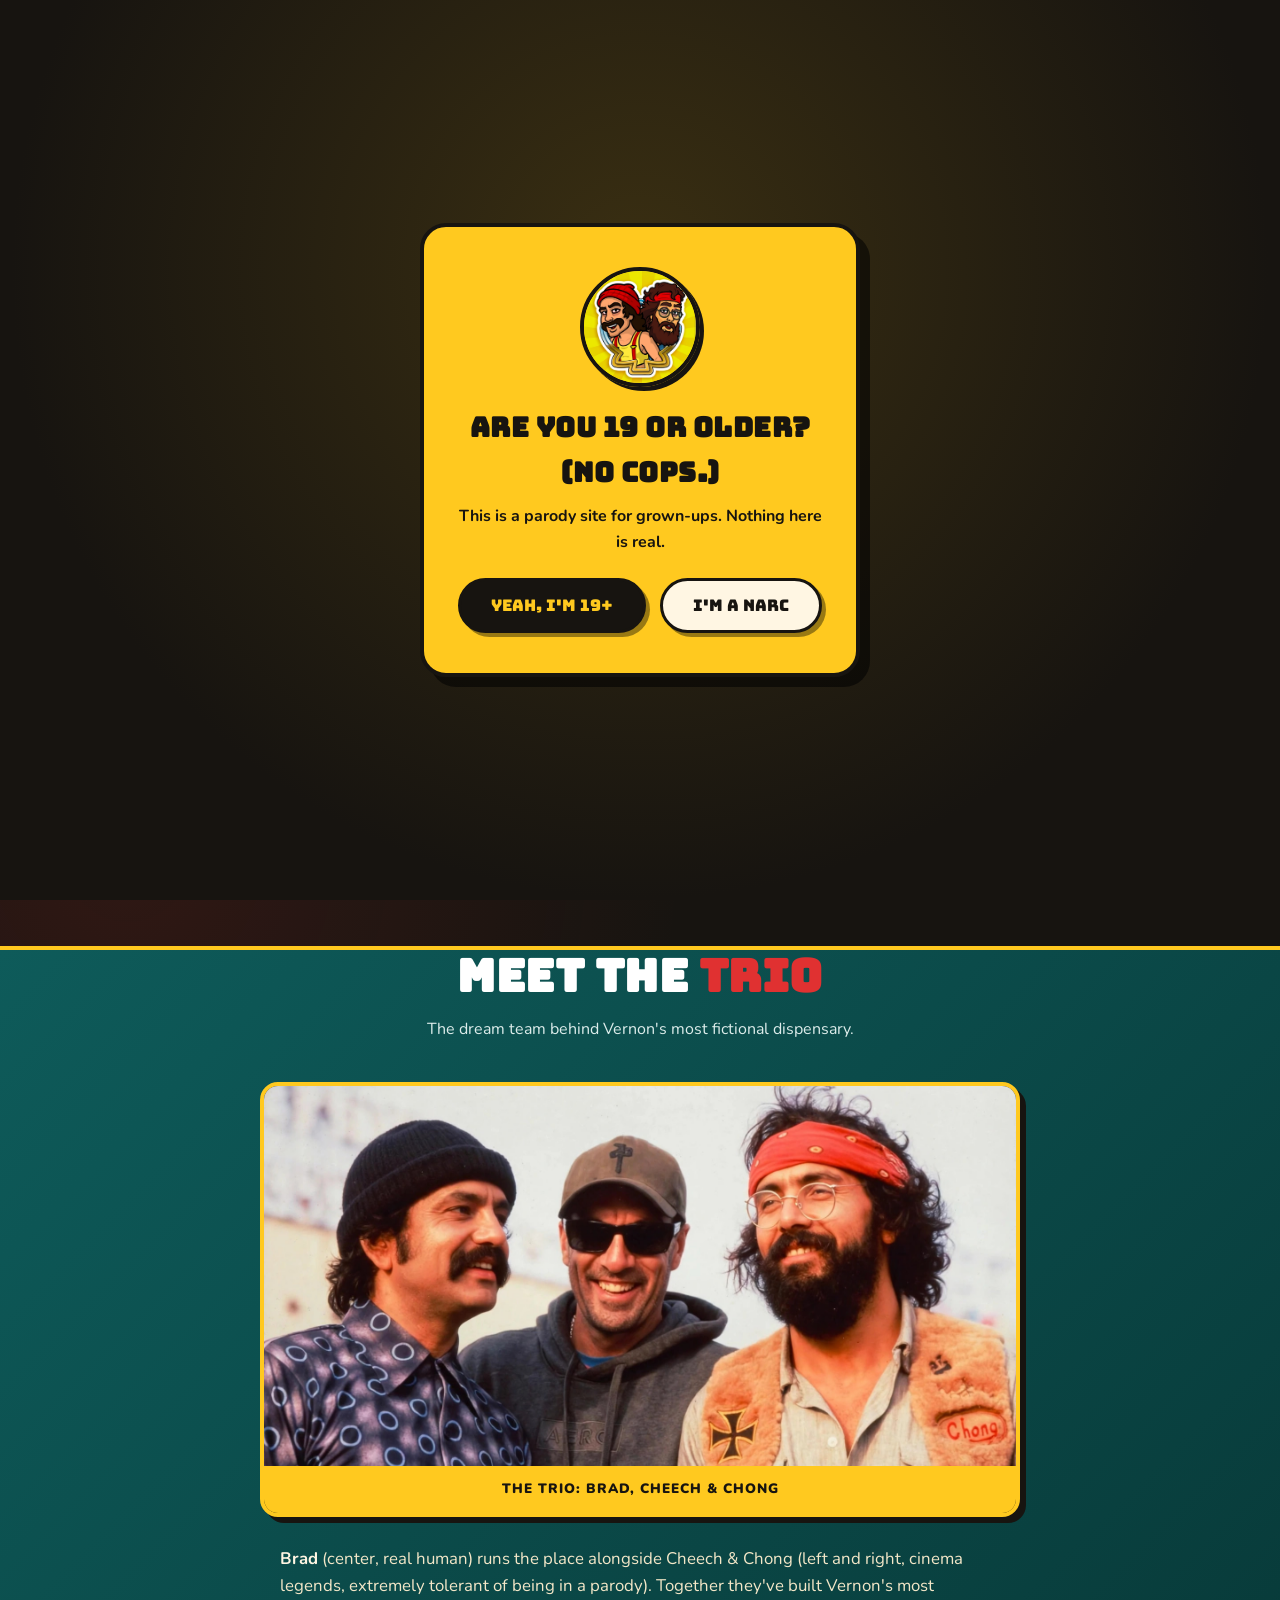
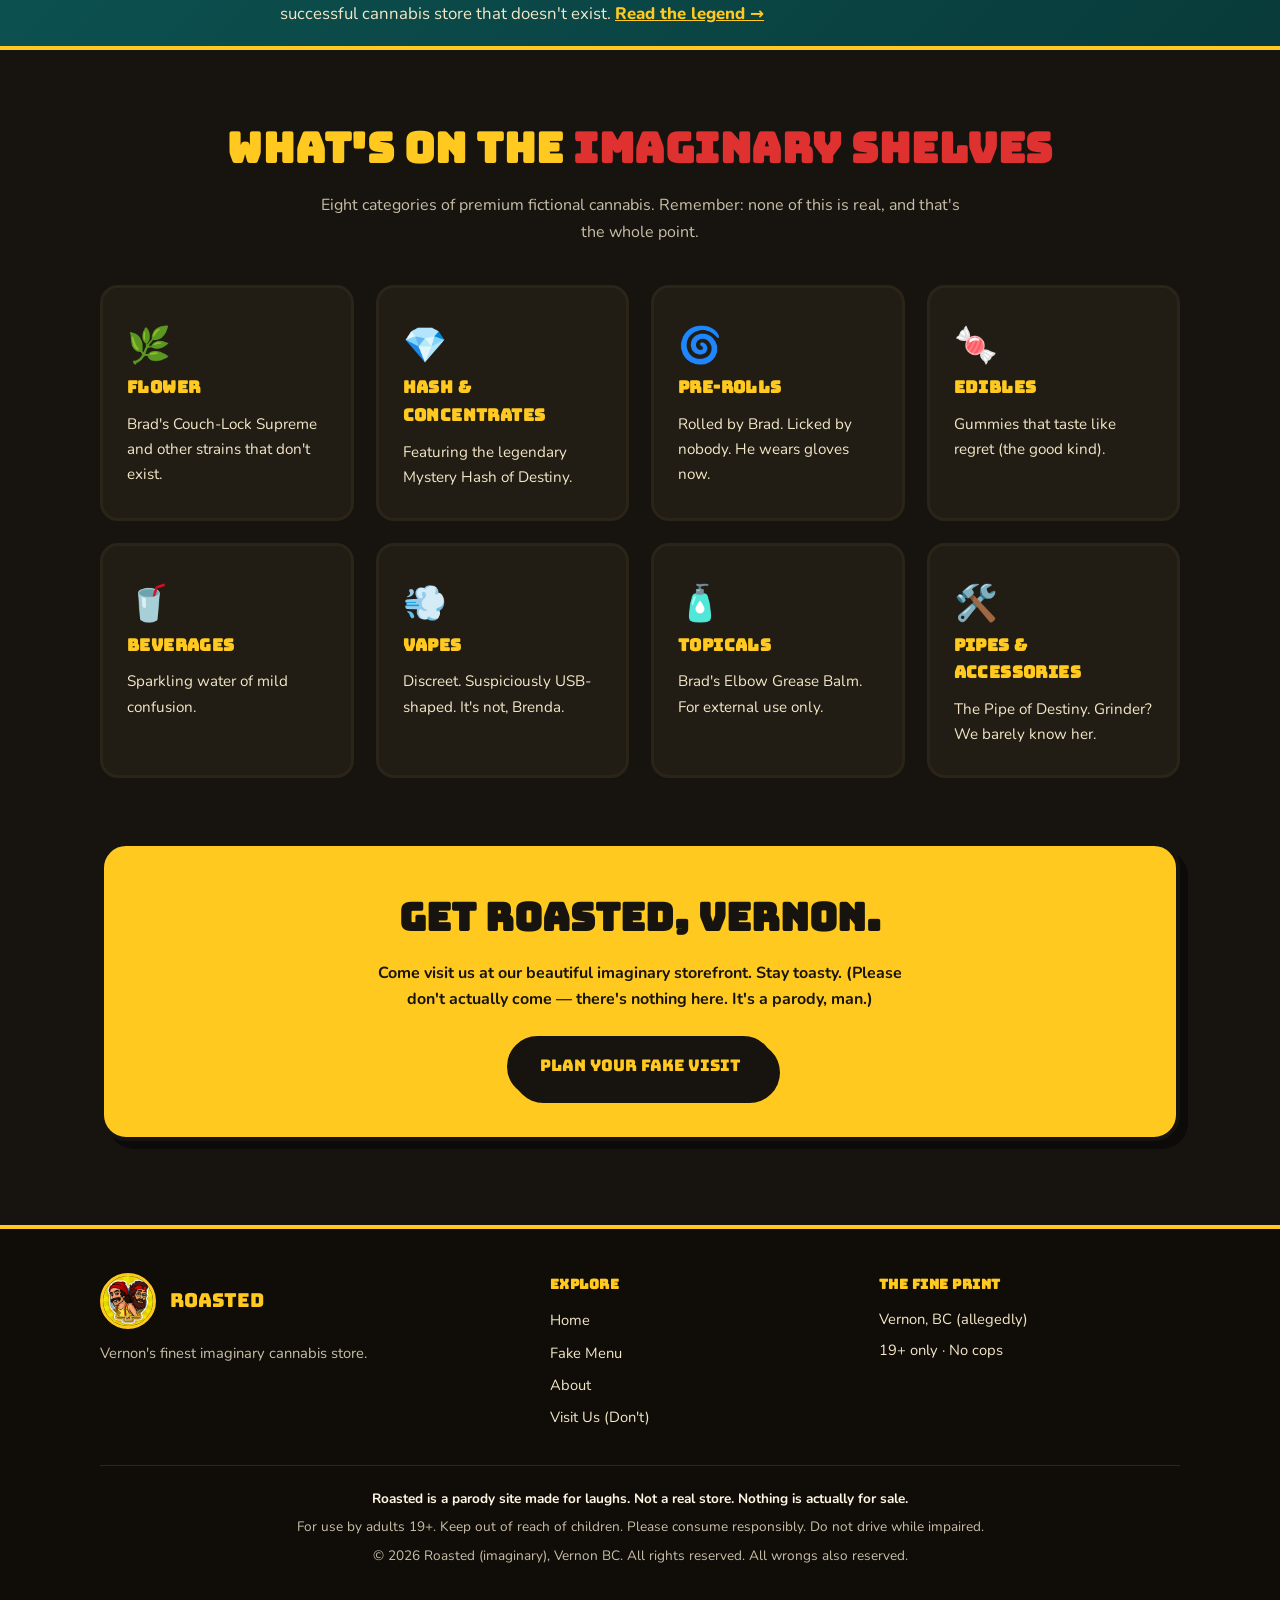
<file: index.html>
<!DOCTYPE html>
<html lang="en">
<head>
<meta charset="UTF-8">
<meta name="viewport" content="width=device-width, initial-scale=1.0">
<title>Roasted — Vernon's Finest Imaginary Cannabis Store</title>
<meta name="description" content="Roasted is a parody site made for laughs. Not a real store. Nothing is actually for sale. 19+.">
<link rel="preconnect" href="https://fonts.googleapis.com">
<link rel="preconnect" href="https://fonts.gstatic.com" crossorigin>
<link href="https://fonts.googleapis.com/css2?family=Bungee&family=Nunito:wght@400;700;800;900&display=swap" rel="stylesheet">
<link rel="stylesheet" href="styles.css">
</head>
<body>

<!-- 19+ age gate (funny edition) -->
<div id="age-gate" role="dialog" aria-modal="true" aria-labelledby="age-title">
  <div class="age-card">
    <div id="age-question">
      <img src="logo.jpg" alt="Roasted logo">
      <h1 id="age-title">Are you 19 or older? (No cops.)</h1>
      <p>This is a parody site for grown-ups. Nothing here is real.</p>
      <div class="age-btns">
        <button class="btn btn-yes" id="age-yes" type="button">Yeah, I'm 19+</button>
        <button class="btn btn-no" id="age-no" type="button">I'm a narc</button>
      </div>
    </div>
    <div id="age-denied" hidden>
      <img src="logo.jpg" alt="Roasted logo">
      <h1>Busted!</h1>
      <p>Come back when you're 19, man.</p>
    </div>
  </div>
</div>

<header class="site">
  <nav class="nav">
    <a class="brand" href="index.html">
      <img src="logo.jpg" alt="Roasted logo">
      <span>ROASTED</span>
    </a>
    <button class="burger" id="burger" aria-label="Menu" aria-expanded="false">
      <span></span><span></span><span></span>
    </button>
    <ul class="nav-links" id="nav-links">
      <li><a href="index.html" class="active">Home</a></li>
      <li><a href="menu.html">Fake Menu</a></li>
      <li><a href="about.html">About</a></li>
      <li><a href="visit.html" class="nav-cta">Visit Us (Don't)</a></li>
    </ul>
  </nav>
</header>

<main>
  <section class="hero">
    <div class="wrap">
      <img class="hero-logo" src="logo.jpg" alt="Roasted — cartoon duo logo">
      <span class="kicker">Vernon, BC &middot; 100% Parody &middot; 0% Real</span>
      <h1>ROASTED</h1>
      <p class="lede">Vernon's finest imaginary cannabis store. Totally real* and absolutely legitimate.* <em>(*Not real. Not legitimate. It's a joke, man.)</em></p>
      <div class="hero-btns">
        <a class="btn btn-primary" href="menu.html">Browse the Fake Menu</a>
        <a class="btn btn-ghost" href="about.html">Meet Brad</a>
      </div>
      <div class="dave-box">
        <button class="btn btn-dave" id="dave-btn" type="button">🔊 Dave's not here, man</button>
        <audio id="dave-audio" src="daves-not-here.mp3" preload="auto"></audio>
      </div>
    </div>
  </section>

  <section class="spot">
    <div class="wrap">
      <div class="sec-head reveal">
        <h2>Meet the <span class="red">trio</span></h2>
        <p>The dream team behind Vernon's most fictional dispensary.</p>
      </div>
      <div class="trio-grid trio-single">
        <div class="trio-photo reveal">
          <img src="trio.jpg" alt="Brad posing with Cheech and Chong — the trio behind Roasted">
          <span class="trio-label">The Trio: Brad, Cheech &amp; Chong</span>
        </div>
      </div>
      <div class="prose reveal" style="margin-top:28px">
        <p><strong>Brad</strong> (center, real human) runs the place alongside Cheech &amp; Chong (left and right, cinema legends, extremely tolerant of being in a parody). Together they've built Vernon's most successful cannabis store that doesn't exist. <a href="about.html" style="color:var(--yellow);font-weight:800">Read the legend →</a></p>
      </div>
    </div>
  </section>

  <section class="block">
    <div class="wrap">
      <div class="sec-head reveal">
        <h2>What's on the <span class="red">imaginary shelves</span></h2>
        <p>Eight categories of premium fictional cannabis. Remember: none of this is real, and that's the whole point.</p>
      </div>
      <div class="grid cats">
        <a class="card reveal" href="menu.html#flower"><span class="emoji">🌿</span><h3>Flower</h3><p>Brad's Couch-Lock Supreme and other strains that don't exist.</p></a>
        <a class="card reveal" href="menu.html#hash-concentrates"><span class="emoji">💎</span><h3>Hash &amp; Concentrates</h3><p>Featuring the legendary Mystery Hash of Destiny.</p></a>
        <a class="card reveal" href="menu.html#pre-rolls"><span class="emoji">🌀</span><h3>Pre-Rolls</h3><p>Rolled by Brad. Licked by nobody. He wears gloves now.</p></a>
        <a class="card reveal" href="menu.html#edibles"><span class="emoji">🍬</span><h3>Edibles</h3><p>Gummies that taste like regret (the good kind).</p></a>
        <a class="card reveal" href="menu.html#beverages"><span class="emoji">🥤</span><h3>Beverages</h3><p>Sparkling water of mild confusion.</p></a>
        <a class="card reveal" href="menu.html#vapes"><span class="emoji">💨</span><h3>Vapes</h3><p>Discreet. Suspiciously USB-shaped. It's not, Brenda.</p></a>
        <a class="card reveal" href="menu.html#topicals"><span class="emoji">🧴</span><h3>Topicals</h3><p>Brad's Elbow Grease Balm. For external use only.</p></a>
        <a class="card reveal" href="menu.html#pipes-accessories"><span class="emoji">🛠️</span><h3>Pipes &amp; Accessories</h3><p>The Pipe of Destiny. Grinder? We barely know her.</p></a>
      </div>
    </div>
  </section>

  <section class="block" style="padding-top:0">
    <div class="wrap">
      <div class="visit-teaser reveal">
        <h2>Get roasted, Vernon.</h2>
        <p>Come visit us at our beautiful imaginary storefront. Stay toasty. (Please don't actually come — there's nothing here. It's a parody, man.)</p>
        <a class="btn btn-primary" href="visit.html" style="background:var(--char);color:var(--yellow)">Plan Your Fake Visit</a>
      </div>
    </div>
  </section>
</main>

<footer>
  <div class="wrap">
    <div class="foot-grid">
      <div>
        <div class="foot-brand">
          <img src="logo.jpg" alt="Roasted logo">
          <span>ROASTED</span>
        </div>
        <p style="color:var(--muted);font-size:.92rem">Vernon's finest imaginary cannabis store.</p>
      </div>
      <div>
        <h4>Explore</h4>
        <ul>
          <li><a href="index.html">Home</a></li>
          <li><a href="menu.html">Fake Menu</a></li>
          <li><a href="about.html">About</a></li>
          <li><a href="visit.html">Visit Us (Don't)</a></li>
        </ul>
      </div>
      <div>
        <h4>The Fine Print</h4>
        <ul>
          <li style="color:var(--cream-dim);font-size:.92rem">Vernon, BC (allegedly)</li>
          <li style="color:var(--cream-dim);font-size:.92rem">19+ only &middot; No cops</li>
        </ul>
      </div>
    </div>
    <div class="compliance">
      <p><strong>Roasted is a parody site made for laughs. Not a real store. Nothing is actually for sale.</strong></p>
      <p>For use by adults 19+. Keep out of reach of children. Please consume responsibly. Do not drive while impaired.</p>
      <p>&copy; 2026 Roasted (imaginary), Vernon BC. All rights reserved. All wrongs also reserved.</p>
    </div>
  </div>
</footer>

<script src="script.js"></script>
</body>
</html>
</file>
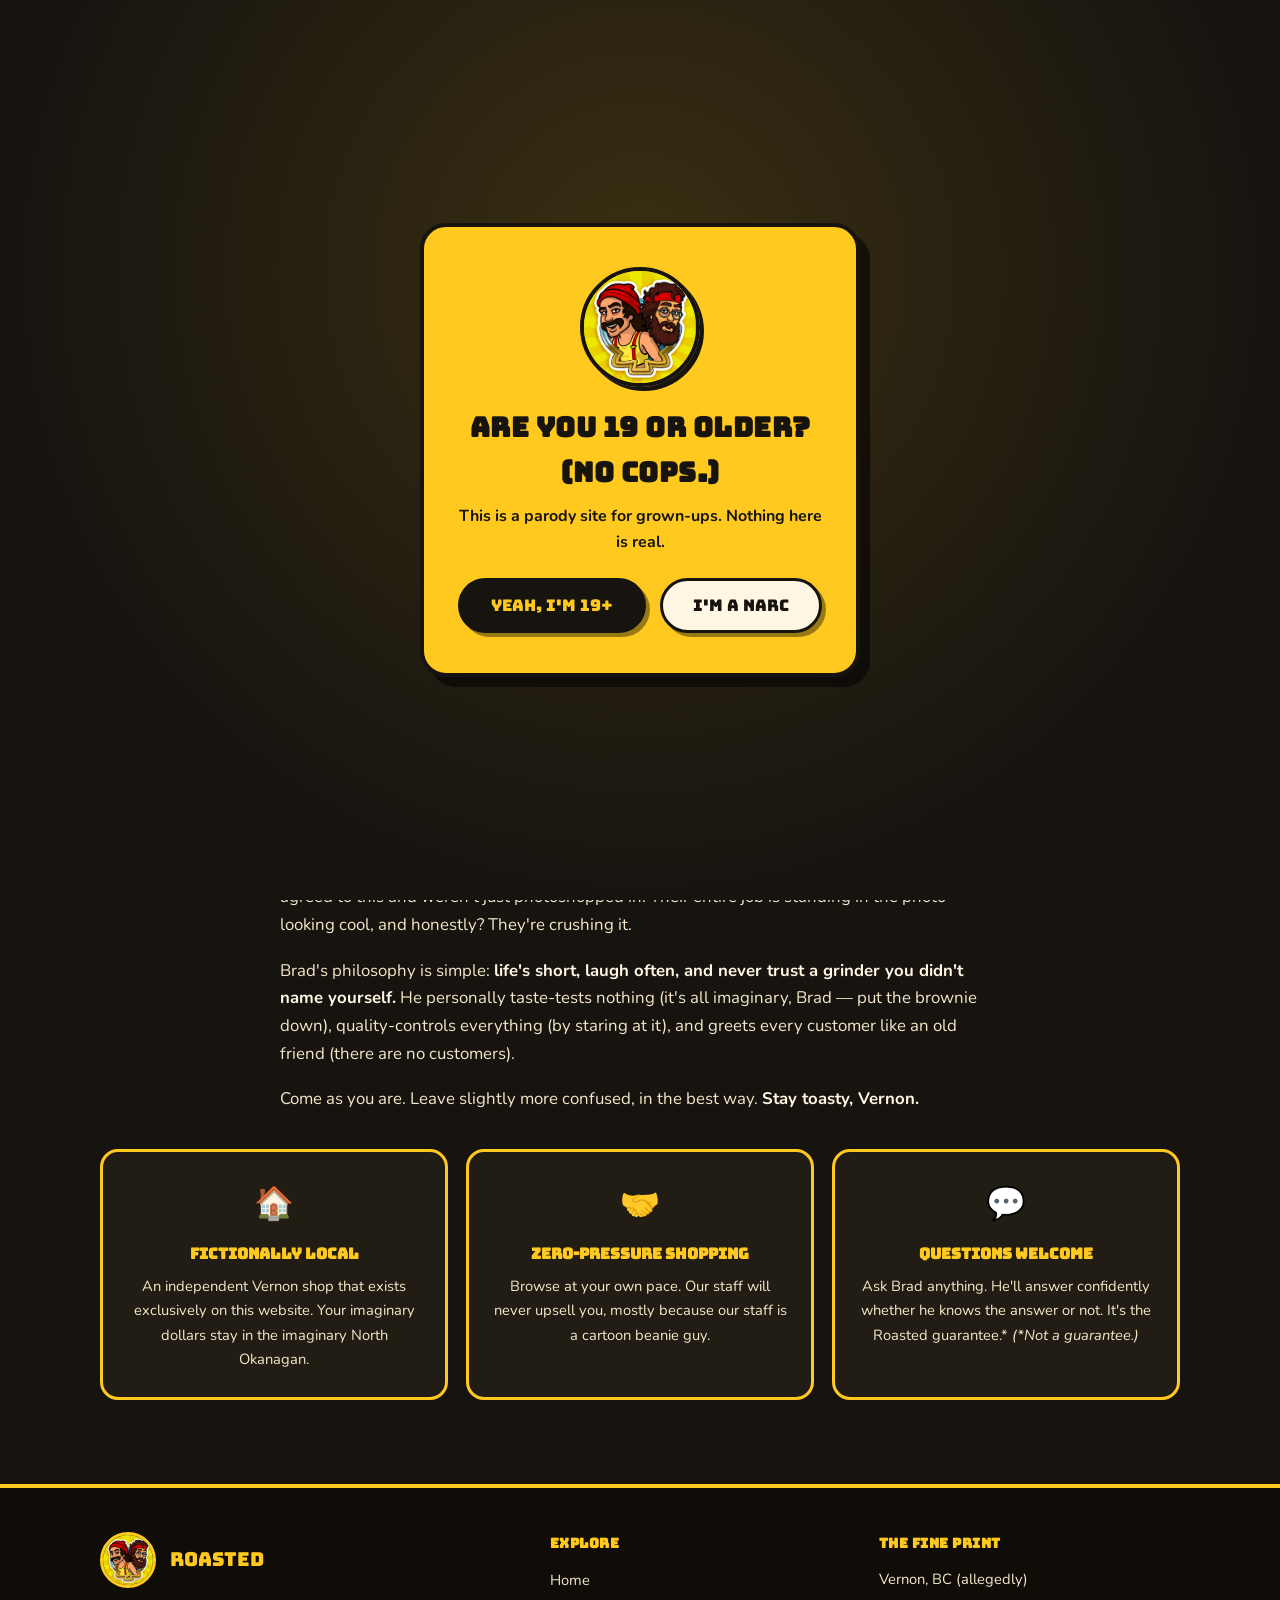
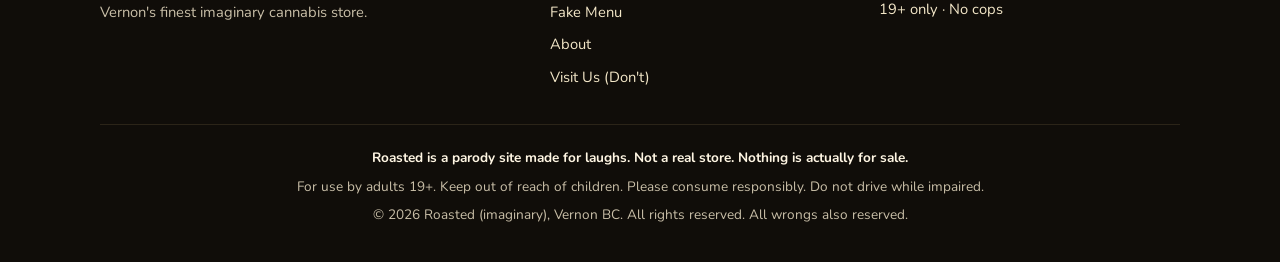
<file: about.html>
<!DOCTYPE html>
<html lang="en">
<head>
<meta charset="UTF-8">
<meta name="viewport" content="width=device-width, initial-scale=1.0">
<title>About — Roasted, Vernon BC</title>
<meta name="description" content="The completely made-up legend of Brad and Roasted, Vernon's imaginary cannabis store. Parody. 19+.">
<link rel="preconnect" href="https://fonts.googleapis.com">
<link rel="preconnect" href="https://fonts.gstatic.com" crossorigin>
<link href="https://fonts.googleapis.com/css2?family=Bungee&family=Nunito:wght@400;700;800;900&display=swap" rel="stylesheet">
<link rel="stylesheet" href="styles.css">
</head>
<body>

<!-- 19+ age gate (funny edition) -->
<div id="age-gate" role="dialog" aria-modal="true" aria-labelledby="age-title">
  <div class="age-card">
    <div id="age-question">
      <img src="logo.jpg" alt="Roasted logo">
      <h1 id="age-title">Are you 19 or older? (No cops.)</h1>
      <p>This is a parody site for grown-ups. Nothing here is real.</p>
      <div class="age-btns">
        <button class="btn btn-yes" id="age-yes" type="button">Yeah, I'm 19+</button>
        <button class="btn btn-no" id="age-no" type="button">I'm a narc</button>
      </div>
    </div>
    <div id="age-denied" hidden>
      <img src="logo.jpg" alt="Roasted logo">
      <h1>Busted!</h1>
      <p>Come back when you're 19, man.</p>
    </div>
  </div>
</div>

<header class="site">
  <nav class="nav">
    <a class="brand" href="index.html">
      <img src="logo.jpg" alt="Roasted logo">
      <span>ROASTED</span>
    </a>
    <button class="burger" id="burger" aria-label="Menu" aria-expanded="false">
      <span></span><span></span><span></span>
    </button>
    <ul class="nav-links" id="nav-links">
      <li><a href="index.html">Home</a></li>
      <li><a href="menu.html">Fake Menu</a></li>
      <li><a href="about.html" class="active">About</a></li>
      <li><a href="visit.html" class="nav-cta">Visit Us (Don't)</a></li>
    </ul>
  </nav>
</header>

<main>
  <section class="block">
    <div class="wrap">
      <div class="sec-head reveal">
        <h2>The Legend of <span class="red">Brad</span></h2>
        <p>A totally true story.* <em>(*Not true.)</em></p>
      </div>

      <div class="trio-grid trio-single">
        <div class="trio-photo reveal">
          <img src="trio.jpg" alt="Brad posing with Cheech and Chong — the trio behind Roasted">
          <span class="trio-label">The Trio: Brad, Cheech &amp; Chong</span>
        </div>
      </div>

      <div class="prose reveal" style="margin-top:32px">
        <p>Legend has it that Brad founded Roasted in the year 20-never, after a dream in which a talking beaver told him Vernon needed "a fake weed store, eh." He woke up, wrote the business plan on a napkin, then ate the napkin. The rest is history. <strong>Fictional history.</strong></p>
        <p>Today, Brad runs the place alongside Cheech &amp; Chong — the actual legends, who definitely agreed to this and weren't just photoshopped in. Their entire job is standing in the photo looking cool, and honestly? They're crushing it.</p>
        <p>Brad's philosophy is simple: <strong>life's short, laugh often, and never trust a grinder you didn't name yourself.</strong> He personally taste-tests nothing (it's all imaginary, Brad — put the brownie down), quality-controls everything (by staring at it), and greets every customer like an old friend (there are no customers).</p>
        <p>Come as you are. Leave slightly more confused, in the best way. <strong>Stay toasty, Vernon.</strong></p>
      </div>

      <div class="pillars">
        <div class="pillar reveal">
          <div class="emoji">🏠</div>
          <h3>Fictionally local</h3>
          <p>An independent Vernon shop that exists exclusively on this website. Your imaginary dollars stay in the imaginary North Okanagan.</p>
        </div>
        <div class="pillar reveal">
          <div class="emoji">🤝</div>
          <h3>Zero-pressure shopping</h3>
          <p>Browse at your own pace. Our staff will never upsell you, mostly because our staff is a cartoon beanie guy.</p>
        </div>
        <div class="pillar reveal">
          <div class="emoji">💬</div>
          <h3>Questions welcome</h3>
          <p>Ask Brad anything. He'll answer confidently whether he knows the answer or not. It's the Roasted guarantee.* <em>(*Not a guarantee.)</em></p>
        </div>
      </div>
    </div>
  </section>
</main>

<footer>
  <div class="wrap">
    <div class="foot-grid">
      <div>
        <div class="foot-brand">
          <img src="logo.jpg" alt="Roasted logo">
          <span>ROASTED</span>
        </div>
        <p style="color:var(--muted);font-size:.92rem">Vernon's finest imaginary cannabis store.</p>
      </div>
      <div>
        <h4>Explore</h4>
        <ul>
          <li><a href="index.html">Home</a></li>
          <li><a href="menu.html">Fake Menu</a></li>
          <li><a href="about.html">About</a></li>
          <li><a href="visit.html">Visit Us (Don't)</a></li>
        </ul>
      </div>
      <div>
        <h4>The Fine Print</h4>
        <ul>
          <li style="color:var(--cream-dim);font-size:.92rem">Vernon, BC (allegedly)</li>
          <li style="color:var(--cream-dim);font-size:.92rem">19+ only &middot; No cops</li>
        </ul>
      </div>
    </div>
    <div class="compliance">
      <p><strong>Roasted is a parody site made for laughs. Not a real store. Nothing is actually for sale.</strong></p>
      <p>For use by adults 19+. Keep out of reach of children. Please consume responsibly. Do not drive while impaired.</p>
      <p>&copy; 2026 Roasted (imaginary), Vernon BC. All rights reserved. All wrongs also reserved.</p>
    </div>
  </div>
</footer>

<script src="script.js"></script>
</body>
</html>
</file>
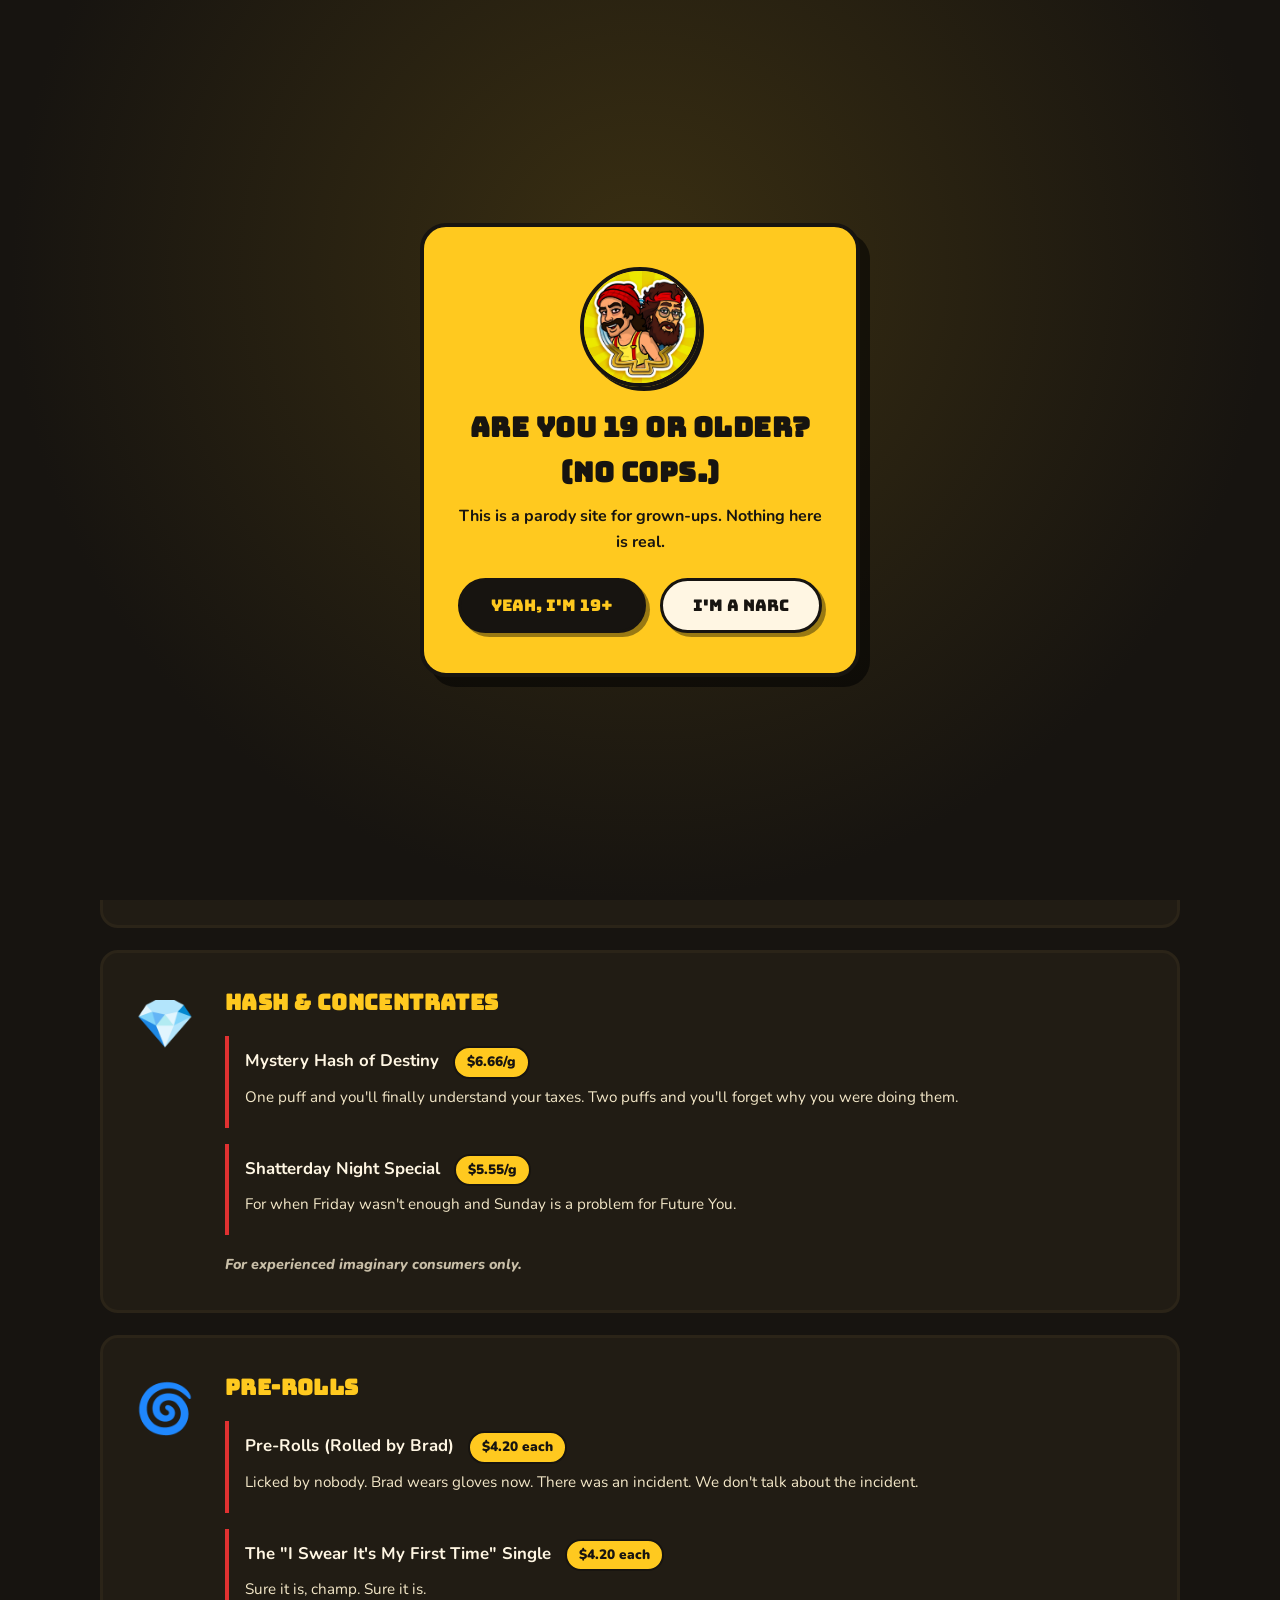
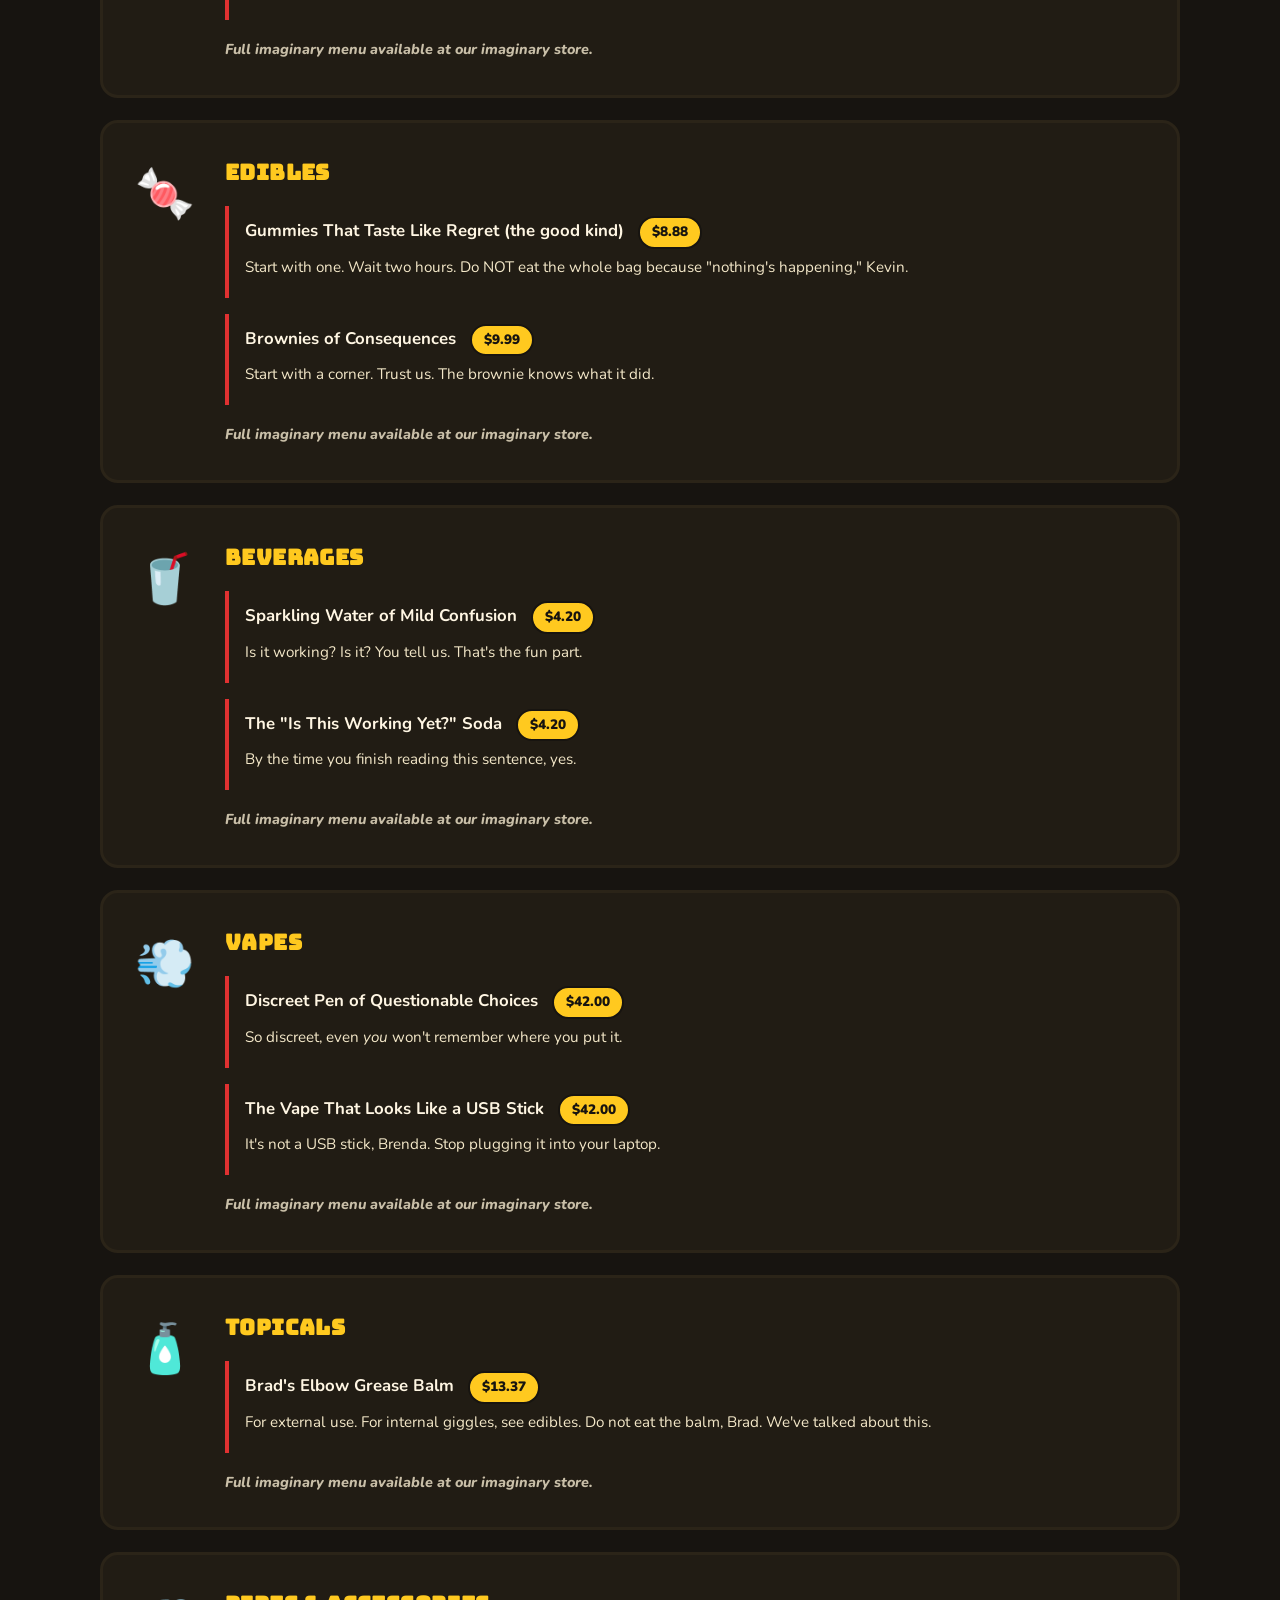
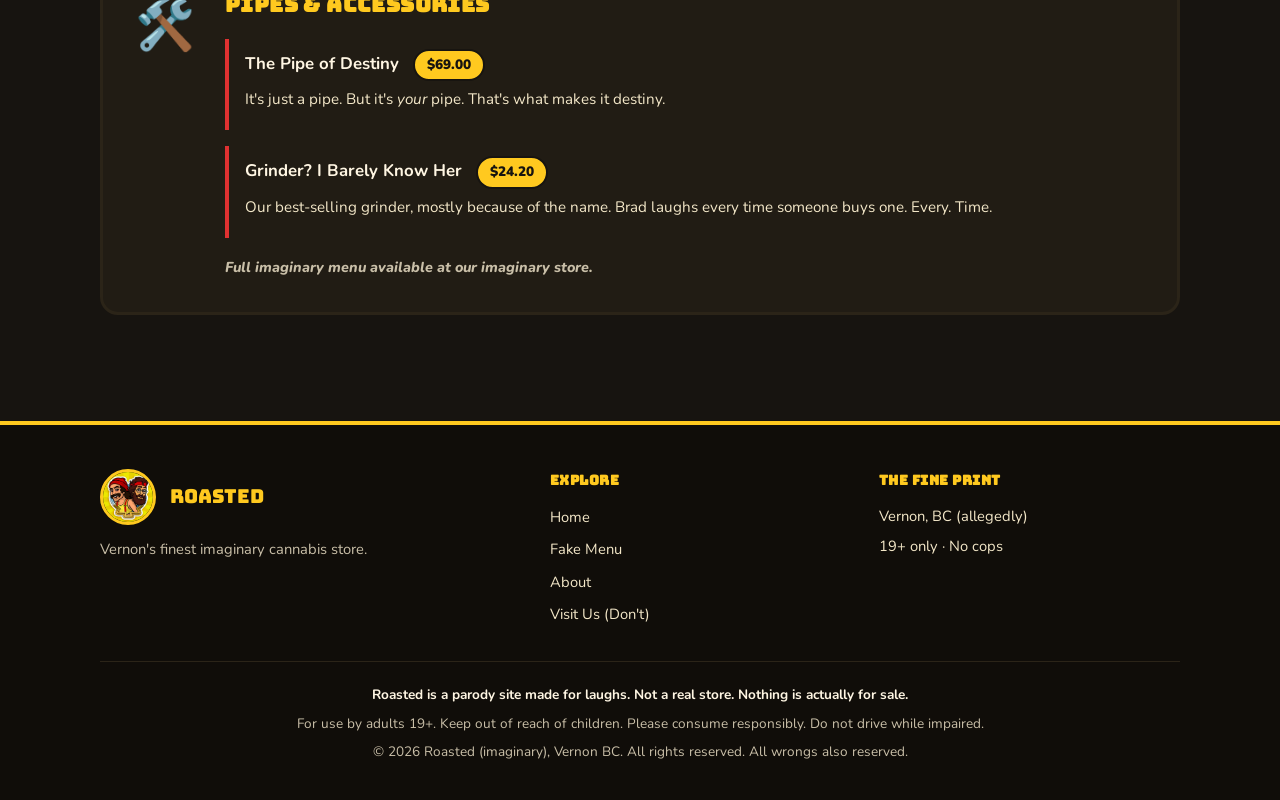
<file: menu.html>
<!DOCTYPE html>
<html lang="en">
<head>
<meta charset="UTF-8">
<meta name="viewport" content="width=device-width, initial-scale=1.0">
<title>Fake Menu — Roasted, Vernon BC</title>
<meta name="description" content="The completely fictional menu of Roasted, Vernon's imaginary cannabis store. Parody. Nothing is for sale. 19+.">
<link rel="preconnect" href="https://fonts.googleapis.com">
<link rel="preconnect" href="https://fonts.gstatic.com" crossorigin>
<link href="https://fonts.googleapis.com/css2?family=Bungee&family=Nunito:wght@400;700;800;900&display=swap" rel="stylesheet">
<link rel="stylesheet" href="styles.css">
</head>
<body>

<!-- 19+ age gate (funny edition) -->
<div id="age-gate" role="dialog" aria-modal="true" aria-labelledby="age-title">
  <div class="age-card">
    <div id="age-question">
      <img src="logo.jpg" alt="Roasted logo">
      <h1 id="age-title">Are you 19 or older? (No cops.)</h1>
      <p>This is a parody site for grown-ups. Nothing here is real.</p>
      <div class="age-btns">
        <button class="btn btn-yes" id="age-yes" type="button">Yeah, I'm 19+</button>
        <button class="btn btn-no" id="age-no" type="button">I'm a narc</button>
      </div>
    </div>
    <div id="age-denied" hidden>
      <img src="logo.jpg" alt="Roasted logo">
      <h1>Busted!</h1>
      <p>Come back when you're 19, man.</p>
    </div>
  </div>
</div>

<header class="site">
  <nav class="nav">
    <a class="brand" href="index.html">
      <img src="logo.jpg" alt="Roasted logo">
      <span>ROASTED</span>
    </a>
    <button class="burger" id="burger" aria-label="Menu" aria-expanded="false">
      <span></span><span></span><span></span>
    </button>
    <ul class="nav-links" id="nav-links">
      <li><a href="index.html">Home</a></li>
      <li><a href="menu.html" class="active">Fake Menu</a></li>
      <li><a href="about.html">About</a></li>
      <li><a href="visit.html" class="nav-cta">Visit Us (Don't)</a></li>
    </ul>
  </nav>
</header>

<main>
  <section class="block">
    <div class="wrap">
      <div class="sec-head reveal">
        <h2>The <span class="red">Fake Menu</span></h2>
        <p>Our complete lineup of premium products that don't exist. Prices are in imaginary dollars.</p>
      </div>

      <div class="notice reveal">
        🛑 Nothing here is real and nothing is for sale. This menu is 100% fiction — that's the joke. If you try to buy any of this, Brad will just stare at you.
      </div>

      <div class="menu-cat reveal" id="flower">
        <span class="emoji">🌿</span>
        <div>
          <h2>Flower</h2>
          <div class="fake-product"><strong>Brad's Couch-Lock Supreme</strong> <span class="price">$4.20/g</span><p>Guaranteed to glue you to any couch manufactured after 1998. Side effects include texting your ex about "the good old days."</p></div>
          <div class="fake-product"><strong>Vernon Morning Fog</strong> <span class="price">$4.19/g</span><p>Tastes like lake air and poor decisions. Pairs well with cancelling your plans.</p></div>
          <div class="fake-product"><strong>Mystery Nugs of Questionable Origin</strong> <span class="price">$3.99/g</span><p>We found them. That's all we'll say. That's all <em>anyone</em> will say.</p></div>
          <span class="instore">Full imaginary menu available at our imaginary store.</span>
        </div>
      </div>

      <div class="menu-cat reveal" id="hash-concentrates">
        <span class="emoji">💎</span>
        <div>
          <h2>Hash &amp; Concentrates</h2>
          <div class="fake-product"><strong>Mystery Hash of Destiny</strong> <span class="price">$6.66/g</span><p>One puff and you'll finally understand your taxes. Two puffs and you'll forget why you were doing them.</p></div>
          <div class="fake-product"><strong>Shatterday Night Special</strong> <span class="price">$5.55/g</span><p>For when Friday wasn't enough and Sunday is a problem for Future You.</p></div>
          <span class="instore">For experienced imaginary consumers only.</span>
        </div>
      </div>

      <div class="menu-cat reveal" id="pre-rolls">
        <span class="emoji">🌀</span>
        <div>
          <h2>Pre-Rolls</h2>
          <div class="fake-product"><strong>Pre-Rolls (Rolled by Brad)</strong> <span class="price">$4.20 each</span><p>Licked by nobody. Brad wears gloves now. There was an incident. We don't talk about the incident.</p></div>
          <div class="fake-product"><strong>The "I Swear It's My First Time" Single</strong> <span class="price">$4.20 each</span><p>Sure it is, champ. Sure it is.</p></div>
          <span class="instore">Full imaginary menu available at our imaginary store.</span>
        </div>
      </div>

      <div class="menu-cat reveal" id="edibles">
        <span class="emoji">🍬</span>
        <div>
          <h2>Edibles</h2>
          <div class="fake-product"><strong>Gummies That Taste Like Regret (the good kind)</strong> <span class="price">$8.88</span><p>Start with one. Wait two hours. Do NOT eat the whole bag because "nothing's happening," Kevin.</p></div>
          <div class="fake-product"><strong>Brownies of Consequences</strong> <span class="price">$9.99</span><p>Start with a corner. Trust us. The brownie knows what it did.</p></div>
          <span class="instore">Full imaginary menu available at our imaginary store.</span>
        </div>
      </div>

      <div class="menu-cat reveal" id="beverages">
        <span class="emoji">🥤</span>
        <div>
          <h2>Beverages</h2>
          <div class="fake-product"><strong>Sparkling Water of Mild Confusion</strong> <span class="price">$4.20</span><p>Is it working? Is it? You tell us. That's the fun part.</p></div>
          <div class="fake-product"><strong>The "Is This Working Yet?" Soda</strong> <span class="price">$4.20</span><p>By the time you finish reading this sentence, yes.</p></div>
          <span class="instore">Full imaginary menu available at our imaginary store.</span>
        </div>
      </div>

      <div class="menu-cat reveal" id="vapes">
        <span class="emoji">💨</span>
        <div>
          <h2>Vapes</h2>
          <div class="fake-product"><strong>Discreet Pen of Questionable Choices</strong> <span class="price">$42.00</span><p>So discreet, even <em>you</em> won't remember where you put it.</p></div>
          <div class="fake-product"><strong>The Vape That Looks Like a USB Stick</strong> <span class="price">$42.00</span><p>It's not a USB stick, Brenda. Stop plugging it into your laptop.</p></div>
          <span class="instore">Full imaginary menu available at our imaginary store.</span>
        </div>
      </div>

      <div class="menu-cat reveal" id="topicals">
        <span class="emoji">🧴</span>
        <div>
          <h2>Topicals</h2>
          <div class="fake-product"><strong>Brad's Elbow Grease Balm</strong> <span class="price">$13.37</span><p>For external use. For internal giggles, see edibles. Do not eat the balm, Brad. We've talked about this.</p></div>
          <span class="instore">Full imaginary menu available at our imaginary store.</span>
        </div>
      </div>

      <div class="menu-cat reveal" id="pipes-accessories">
        <span class="emoji">🛠️</span>
        <div>
          <h2>Pipes &amp; Accessories</h2>
          <div class="fake-product"><strong>The Pipe of Destiny</strong> <span class="price">$69.00</span><p>It's just a pipe. But it's <em>your</em> pipe. That's what makes it destiny.</p></div>
          <div class="fake-product"><strong>Grinder? I Barely Know Her</strong> <span class="price">$24.20</span><p>Our best-selling grinder, mostly because of the name. Brad laughs every time someone buys one. Every. Time.</p></div>
          <span class="instore">Full imaginary menu available at our imaginary store.</span>
        </div>
      </div>
    </div>
  </section>
</main>

<footer>
  <div class="wrap">
    <div class="foot-grid">
      <div>
        <div class="foot-brand">
          <img src="logo.jpg" alt="Roasted logo">
          <span>ROASTED</span>
        </div>
        <p style="color:var(--muted);font-size:.92rem">Vernon's finest imaginary cannabis store.</p>
      </div>
      <div>
        <h4>Explore</h4>
        <ul>
          <li><a href="index.html">Home</a></li>
          <li><a href="menu.html">Fake Menu</a></li>
          <li><a href="about.html">About</a></li>
          <li><a href="visit.html">Visit Us (Don't)</a></li>
        </ul>
      </div>
      <div>
        <h4>The Fine Print</h4>
        <ul>
          <li style="color:var(--cream-dim);font-size:.92rem">Vernon, BC (allegedly)</li>
          <li style="color:var(--cream-dim);font-size:.92rem">19+ only &middot; No cops</li>
        </ul>
      </div>
    </div>
    <div class="compliance">
      <p><strong>Roasted is a parody site made for laughs. Not a real store. Nothing is actually for sale.</strong></p>
      <p>For use by adults 19+. Keep out of reach of children. Please consume responsibly. Do not drive while impaired.</p>
      <p>&copy; 2026 Roasted (imaginary), Vernon BC. All rights reserved. All wrongs also reserved.</p>
    </div>
  </div>
</footer>

<script src="script.js"></script>
</body>
</html>
</file>
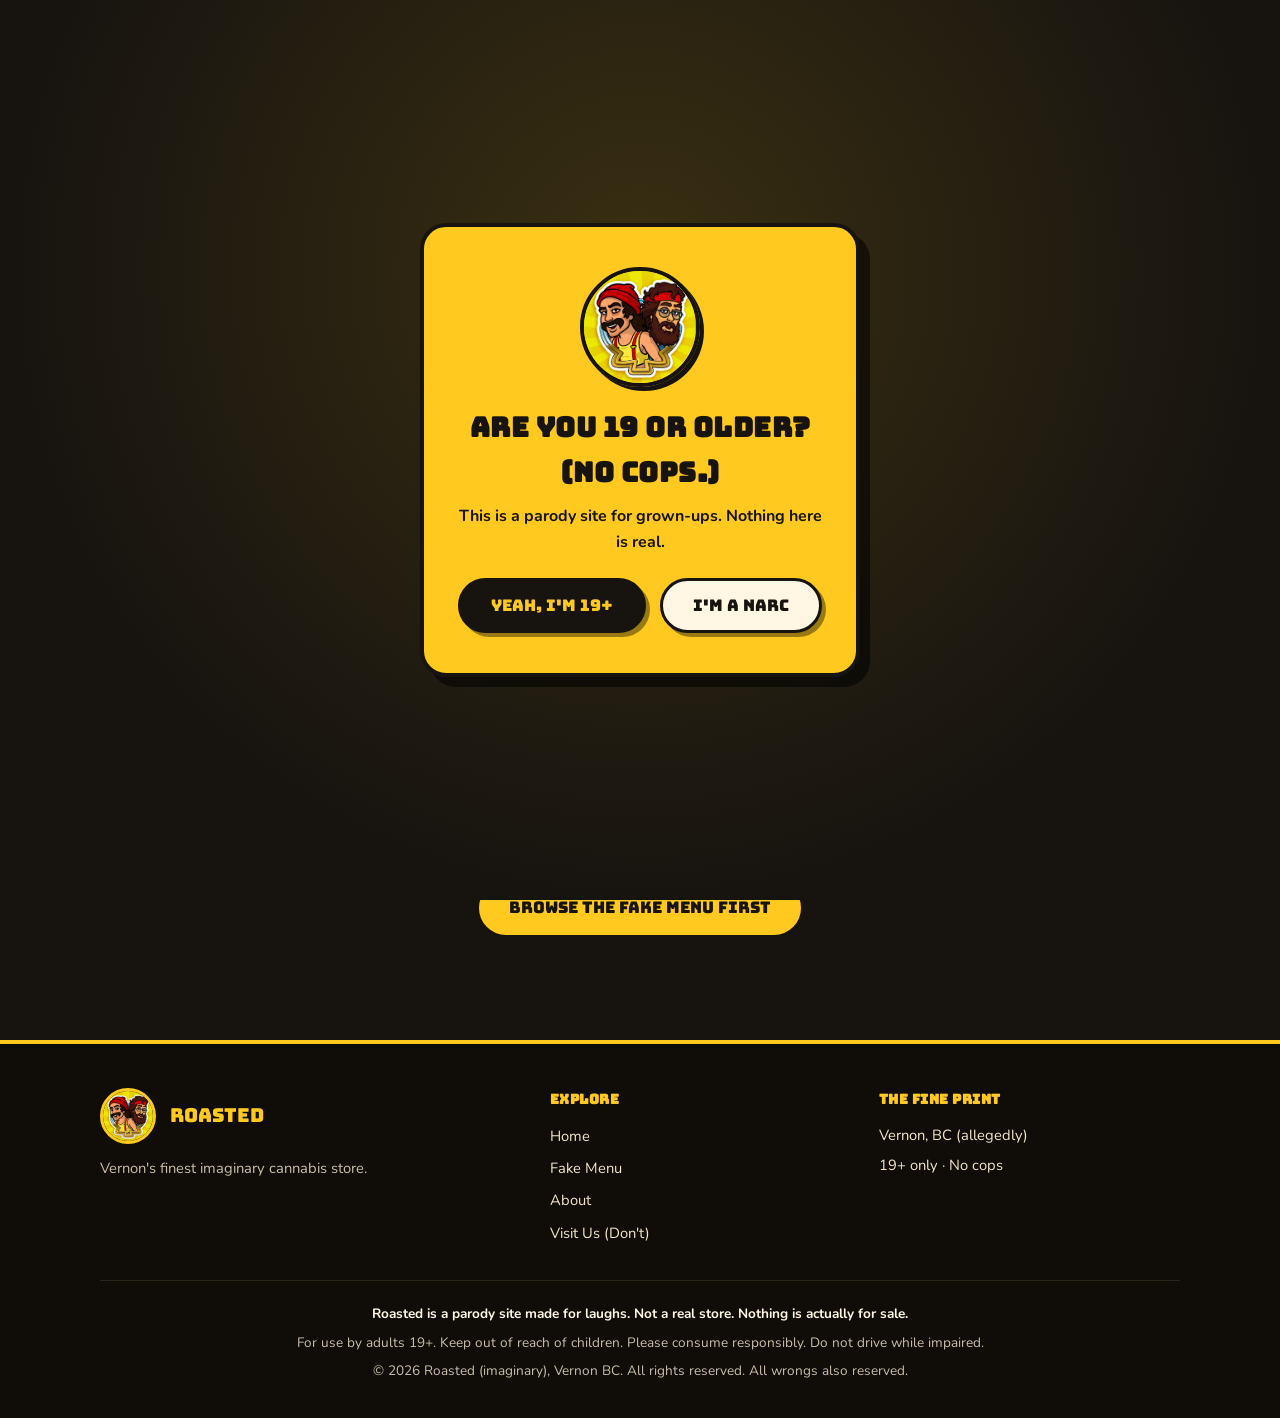
<file: visit.html>
<!DOCTYPE html>
<html lang="en">
<head>
<meta charset="UTF-8">
<meta name="viewport" content="width=device-width, initial-scale=1.0">
<title>Visit Us (Don't) — Roasted, Vernon BC</title>
<meta name="description" content="How to find Roasted's imaginary storefront in Vernon, BC. Spoiler: you can't. It's a parody. 19+.">
<link rel="preconnect" href="https://fonts.googleapis.com">
<link rel="preconnect" href="https://fonts.gstatic.com" crossorigin>
<link href="https://fonts.googleapis.com/css2?family=Bungee&family=Nunito:wght@400;700;800;900&display=swap" rel="stylesheet">
<link rel="stylesheet" href="styles.css">
</head>
<body>

<!-- 19+ age gate (funny edition) -->
<div id="age-gate" role="dialog" aria-modal="true" aria-labelledby="age-title">
  <div class="age-card">
    <div id="age-question">
      <img src="logo.jpg" alt="Roasted logo">
      <h1 id="age-title">Are you 19 or older? (No cops.)</h1>
      <p>This is a parody site for grown-ups. Nothing here is real.</p>
      <div class="age-btns">
        <button class="btn btn-yes" id="age-yes" type="button">Yeah, I'm 19+</button>
        <button class="btn btn-no" id="age-no" type="button">I'm a narc</button>
      </div>
    </div>
    <div id="age-denied" hidden>
      <img src="logo.jpg" alt="Roasted logo">
      <h1>Busted!</h1>
      <p>Come back when you're 19, man.</p>
    </div>
  </div>
</div>

<header class="site">
  <nav class="nav">
    <a class="brand" href="index.html">
      <img src="logo.jpg" alt="Roasted logo">
      <span>ROASTED</span>
    </a>
    <button class="burger" id="burger" aria-label="Menu" aria-expanded="false">
      <span></span><span></span><span></span>
    </button>
    <ul class="nav-links" id="nav-links">
      <li><a href="index.html">Home</a></li>
      <li><a href="menu.html">Fake Menu</a></li>
      <li><a href="about.html">About</a></li>
      <li><a href="visit.html" class="nav-cta active">Visit Us (Don't)</a></li>
    </ul>
  </nav>
</header>

<main>
  <section class="block">
    <div class="wrap">
      <div class="sec-head reveal">
        <h2>Come visit <span class="red">(please don't)</span></h2>
        <p>Our beautiful imaginary storefront awaits. Theoretically.</p>
      </div>

      <div class="info-grid">
        <div class="info-card reveal">
          <div class="emoji">📍</div>
          <h3>Location</h3>
          <p>Somewhere in Vernon, BC.<br>Follow the smell of patchouli<br>and broken dreams.</p>
        </div>
        <div class="info-card reveal">
          <div class="emoji">🕐</div>
          <h3>Hours</h3>
          <p>Open whenever Brad wakes up.<br>Closed during hockey.<br>Closed during naps.<br>So… call ahead. (Don't.)</p>
        </div>
        <div class="info-card reveal">
          <div class="emoji">📞</div>
          <h3>Contact</h3>
          <p>1-800-NOT-REAL<br>Brad's cell: Nice try.<br>Email: daves-not-here@roasted.fake</p>
        </div>
      </div>

      <div class="map-note reveal">
        <h3 style="font-family:var(--font-display);color:var(--yellow);margin-bottom:10px">🗺️ Finding us</h3>
        <p>Head to Vernon. Drive around looking confident. When you see a building that <em>feels</em> like it could be a fake weed store — that's the one. (It's not. None of them are. It's a parody, man.)</p>
      </div>

      <div class="prose reveal" style="margin-top:36px;text-align:center">
        <p><strong>First visit?</strong> Bring ID (19+, no exceptions, even in our imagination), bring questions, and bring snacks — for after. You know. <em>Theoretically.</em></p>
        <p style="margin-top:16px"><a class="btn btn-primary" href="menu.html">Browse the Fake Menu First</a></p>
      </div>
    </div>
  </section>
</main>

<footer>
  <div class="wrap">
    <div class="foot-grid">
      <div>
        <div class="foot-brand">
          <img src="logo.jpg" alt="Roasted logo">
          <span>ROASTED</span>
        </div>
        <p style="color:var(--muted);font-size:.92rem">Vernon's finest imaginary cannabis store.</p>
      </div>
      <div>
        <h4>Explore</h4>
        <ul>
          <li><a href="index.html">Home</a></li>
          <li><a href="menu.html">Fake Menu</a></li>
          <li><a href="about.html">About</a></li>
          <li><a href="visit.html">Visit Us (Don't)</a></li>
        </ul>
      </div>
      <div>
        <h4>The Fine Print</h4>
        <ul>
          <li style="color:var(--cream-dim);font-size:.92rem">Vernon, BC (allegedly)</li>
          <li style="color:var(--cream-dim);font-size:.92rem">19+ only &middot; No cops</li>
        </ul>
      </div>
    </div>
    <div class="compliance">
      <p><strong>Roasted is a parody site made for laughs. Not a real store. Nothing is actually for sale.</strong></p>
      <p>For use by adults 19+. Keep out of reach of children. Please consume responsibly. Do not drive while impaired.</p>
      <p>&copy; 2026 Roasted (imaginary), Vernon BC. All rights reserved. All wrongs also reserved.</p>
    </div>
  </div>
</footer>

<script src="script.js"></script>
</body>
</html>
</file>
<file: styles.css>
/* Roasted — Vernon, BC cannabis retail. Sticker-style brand system. */
:root{
  --yellow:#FFC91F;
  --yellow-soft:#FFD94D;
  --red:#E03131;
  --red-dark:#B42323;
  --char:#171410;
  --char-2:#211C14;
  --char-3:#2B2418;
  --cream:#FFF6E3;
  --cream-dim:#F3E7C8;
  --muted:#C9BFA8;
  --radius:18px;
  --shadow:6px 6px 0 var(--char);
  --font-display:"Bungee","Arial Black",system-ui,sans-serif;
  --font-body:"Nunito",system-ui,-apple-system,"Segoe UI",sans-serif;
}
*{box-sizing:border-box;margin:0;padding:0}
html{scroll-behavior:smooth}
body{
  font-family:var(--font-body);
  background:var(--char);
  color:var(--cream);
  line-height:1.65;
  -webkit-font-smoothing:antialiased;
  overflow-x:hidden;
}
body.locked{overflow:hidden}
img{max-width:100%;display:block}
a{color:inherit}
.wrap{max-width:1120px;margin:0 auto;padding:0 20px}

/* ---------- Age gate ---------- */
#age-gate{
  position:fixed;inset:0;z-index:2000;display:none;
  align-items:center;justify-content:center;padding:24px;
  background:radial-gradient(circle at 50% 30%,#3a2f12 0%,var(--char) 70%);
}
#age-gate.open{display:flex}
.age-card{
  background:var(--yellow);color:var(--char);
  border:4px solid var(--char);border-radius:26px;
  box-shadow:10px 10px 0 rgba(0,0,0,.55);
  max-width:440px;width:100%;text-align:center;
  padding:40px 32px;
}
.age-card img{width:120px;height:120px;object-fit:cover;border-radius:50%;
  border:4px solid var(--char);margin:0 auto 18px;box-shadow:4px 4px 0 var(--char)}
.age-card h1{font-family:var(--font-display);font-size:1.7rem;margin-bottom:8px;letter-spacing:.5px}
.age-card p{font-weight:700;margin-bottom:22px}
.age-btns{display:flex;gap:14px;justify-content:center}
.btn{
  display:inline-block;font-family:var(--font-display);font-size:1rem;
  padding:14px 30px;border-radius:999px;cursor:pointer;text-decoration:none;
  border:3px solid var(--char);transition:transform .12s ease,box-shadow .12s ease;
}
.btn:active{transform:translate(3px,3px);box-shadow:0 0 0 var(--char)}
.btn-yes{background:var(--char);color:var(--yellow);box-shadow:4px 4px 0 rgba(0,0,0,.4)}
.btn-no{background:var(--cream);color:var(--char);box-shadow:4px 4px 0 rgba(0,0,0,.4)}
#age-denied h1{font-size:1.4rem}

/* ---------- Header / nav ---------- */
header.site{
  position:sticky;top:0;z-index:900;
  background:rgba(23,20,16,.96);backdrop-filter:blur(6px);
  border-bottom:3px solid var(--yellow);
}
.nav{display:flex;align-items:center;justify-content:space-between;
  max-width:1120px;margin:0 auto;padding:12px 20px}
.brand{display:flex;align-items:center;gap:12px;text-decoration:none}
.brand img{width:52px;height:52px;object-fit:cover;border-radius:50%;
  border:3px solid var(--yellow)}
.brand span{font-family:var(--font-display);font-size:1.35rem;color:var(--yellow);
  letter-spacing:1px}
.nav-links{display:flex;gap:6px;list-style:none;align-items:center}
.nav-links a{
  text-decoration:none;font-weight:800;font-size:.95rem;color:var(--cream);
  padding:9px 15px;border-radius:999px;border:2px solid transparent;
}
.nav-links a:hover{border-color:var(--yellow);color:var(--yellow)}
.nav-links a.active{background:var(--yellow);color:var(--char);border-color:var(--yellow)}
.nav-cta{background:var(--red)!important;color:#fff!important;border-color:var(--red)!important}
.nav-cta:hover{background:var(--red-dark)!important}
.burger{display:none;background:none;border:0;cursor:pointer;padding:8px}
.burger span{display:block;width:26px;height:3px;background:var(--yellow);
  margin:5px 0;border-radius:2px}

/* ---------- Hero ---------- */
.hero{
  position:relative;overflow:hidden;
  background:
    radial-gradient(circle at 85% 15%,rgba(255,201,31,.14),transparent 45%),
    radial-gradient(circle at 10% 90%,rgba(224,49,49,.12),transparent 40%),
    var(--char);
  padding:72px 0 64px;text-align:center;
}
.hero-logo{
  width:min(300px,64vw);aspect-ratio:1;object-fit:cover;border-radius:50%;
  margin:0 auto 26px;border:6px solid var(--cream);
  box-shadow:0 0 0 6px var(--yellow),12px 12px 0 rgba(0,0,0,.45);
}
.kicker{
  display:inline-block;font-weight:900;font-size:.8rem;letter-spacing:3px;
  text-transform:uppercase;color:var(--char);background:var(--yellow);
  padding:7px 18px;border-radius:999px;border:3px solid var(--char);
  box-shadow:4px 4px 0 rgba(0,0,0,.45);margin-bottom:20px;
}
.hero h1{
  font-family:var(--font-display);font-size:clamp(2.6rem,8vw,5rem);
  color:var(--yellow);line-height:1.05;letter-spacing:1px;
  text-shadow:4px 4px 0 var(--red);
  margin-bottom:16px;
}
.hero p.lede{max-width:620px;margin:0 auto 30px;font-size:1.15rem;color:var(--cream-dim)}
.hero-btns{display:flex;gap:16px;justify-content:center;flex-wrap:wrap}
.btn-primary{background:var(--yellow);color:var(--char);box-shadow:var(--shadow)}
.btn-ghost{background:transparent;color:var(--cream);border-color:var(--cream);
  box-shadow:4px 4px 0 rgba(255,246,227,.25)}

/* ---------- Sections ---------- */
section.block{padding:64px 0}
.sec-head{text-align:center;margin-bottom:40px}
.sec-head h2{
  font-family:var(--font-display);font-size:clamp(1.7rem,4.5vw,2.6rem);
  color:var(--yellow);letter-spacing:.5px;margin-bottom:10px;
}
.sec-head h2 .red{color:var(--red)}
.sec-head p{color:var(--muted);max-width:640px;margin:0 auto}

/* Category cards */
.grid{display:grid;gap:22px}
.grid.cats{grid-template-columns:repeat(auto-fill,minmax(240px,1fr))}
.card{
  background:var(--char-2);border:3px solid var(--char-3);
  border-radius:var(--radius);padding:28px 24px;
  transition:transform .15s ease,border-color .15s ease,box-shadow .15s ease;
  position:relative;
}
.card:hover{transform:translateY(-5px);border-color:var(--yellow);
  box-shadow:6px 8px 0 rgba(255,201,31,.18)}
.card .emoji{font-size:2.2rem;margin-bottom:12px}
.card h3{font-family:var(--font-display);font-size:1.05rem;color:var(--yellow);
  margin-bottom:10px;letter-spacing:.4px}
.card p{font-size:.95rem;color:var(--cream-dim)}
.card .flag{
  position:absolute;top:-13px;right:16px;background:var(--red);color:#fff;
  font-size:.7rem;font-weight:900;letter-spacing:1.5px;text-transform:uppercase;
  padding:5px 12px;border-radius:999px;border:2px solid var(--char);
}
.card .instore{display:block;margin-top:12px;font-size:.82rem;font-weight:800;
  color:var(--muted);font-style:italic}
a.card{text-decoration:none;color:inherit}

/* Spotlight band */
.spot{
  background:linear-gradient(135deg,#0E5B5A 0%,#083B3A 100%);
  border-top:4px solid var(--yellow);border-bottom:4px solid var(--yellow);
}
.spot-inner{display:grid;gap:32px;align-items:center}
@media(min-width:860px){.spot-inner{grid-template-columns:1fr 1fr}}
.spot h2{font-family:var(--font-display);font-size:clamp(1.8rem,4.5vw,2.8rem);
  color:#fff;margin-bottom:14px;line-height:1.15}
.spot h2 em{color:var(--yellow);font-style:normal}
.spot p{color:#DDEDEB;margin-bottom:14px}
.spot ul{list-style:none;margin:18px 0}
.spot li{padding:8px 0 8px 30px;position:relative;color:#EAF6F5;font-weight:700}
.spot li::before{content:"✓";position:absolute;left:0;color:var(--yellow);
  font-weight:900}
.sticker{
  background:var(--cream);color:var(--char);border-radius:var(--radius);
  padding:30px;border:4px solid var(--char);box-shadow:8px 8px 0 rgba(0,0,0,.4);
  transform:rotate(-1.2deg);
}
.sticker h3{font-family:var(--font-display);font-size:1.2rem;margin-bottom:12px}
.sticker p{font-size:.95rem;margin-bottom:10px}

/* Visit teaser */
.visit-teaser{
  background:var(--yellow);color:var(--char);border-radius:26px;
  border:4px solid var(--char);box-shadow:8px 8px 0 rgba(0,0,0,.45);
  padding:40px 32px;text-align:center;
}
.visit-teaser h2{font-family:var(--font-display);font-size:clamp(1.6rem,4vw,2.4rem);
  margin-bottom:10px}
.visit-teaser p{font-weight:700;margin-bottom:24px;max-width:560px;margin-left:auto;margin-right:auto}

/* Menu page */
.menu-cat{
  background:var(--char-2);border:3px solid var(--char-3);
  border-radius:var(--radius);padding:32px;margin-bottom:22px;
  display:grid;gap:18px;
}
@media(min-width:760px){.menu-cat{grid-template-columns:72px 1fr;align-items:start}}
.menu-cat .emoji{font-size:3rem}
.menu-cat h2{font-family:var(--font-display);color:var(--yellow);
  font-size:1.35rem;margin-bottom:8px;letter-spacing:.4px}
.menu-cat p{color:var(--cream-dim);margin-bottom:8px}
.menu-cat .instore{font-style:italic;font-weight:800;color:var(--muted);font-size:.9rem}
.notice{
  border:3px dashed var(--yellow);border-radius:var(--radius);
  padding:24px;text-align:center;color:var(--cream-dim);font-weight:700;
  margin-bottom:36px;background:rgba(255,201,31,.06);
}

/* About */
.brad-grid{display:grid;gap:26px;margin:36px 0}
@media(min-width:760px){.brad-grid{grid-template-columns:1fr 1fr}}
.brad-photo{
  border:4px solid var(--yellow);border-radius:var(--radius);overflow:hidden;
  box-shadow:var(--shadow);transform:rotate(1deg);
}
.brad-grid .brad-photo:nth-child(2){transform:rotate(-1.4deg)}
.brad-photo img{width:100%;height:420px;object-fit:cover;object-position:top}
.prose{max-width:720px;margin:0 auto}
.prose p{margin-bottom:18px;color:var(--cream-dim);font-size:1.05rem}
.prose strong{color:var(--cream)}
.pillars{display:grid;gap:18px;margin-top:36px}
@media(min-width:760px){.pillars{grid-template-columns:repeat(3,1fr)}}
.pillar{background:var(--char-2);border:3px solid var(--yellow);
  border-radius:var(--radius);padding:26px 22px;text-align:center}
.pillar .emoji{font-size:2rem;margin-bottom:10px}
.pillar h3{font-family:var(--font-display);font-size:.95rem;color:var(--yellow);
  margin-bottom:8px}
.pillar p{font-size:.92rem;color:var(--cream-dim)}

/* Visit page */
.info-grid{display:grid;gap:22px;margin-bottom:40px}
@media(min-width:760px){.info-grid{grid-template-columns:repeat(3,1fr)}}
.info-card{background:var(--char-2);border:3px solid var(--char-3);
  border-radius:var(--radius);padding:30px 26px;text-align:center}
.info-card .emoji{font-size:2.4rem;margin-bottom:12px}
.info-card h3{font-family:var(--font-display);color:var(--yellow);
  font-size:1.05rem;margin-bottom:10px}
.info-card p{color:var(--cream-dim);font-weight:700}
.placeholder-tag{
  display:inline-block;background:var(--red);color:#fff;font-size:.72rem;
  font-weight:900;letter-spacing:1px;text-transform:uppercase;
  padding:4px 10px;border-radius:6px;margin-top:10px;
}
.map-note{
  background:rgba(255,201,31,.07);border:3px dashed var(--yellow);
  border-radius:var(--radius);padding:28px;text-align:center;color:var(--cream-dim);
}

/* Footer */
footer{
  border-top:4px solid var(--yellow);background:#100D09;
  padding:44px 0 30px;margin-top:20px;
}
.foot-grid{display:grid;gap:28px;margin-bottom:28px}
@media(min-width:760px){.foot-grid{grid-template-columns:1.4fr 1fr 1fr}}
.foot-brand{display:flex;gap:14px;align-items:center;margin-bottom:12px}
.foot-brand img{width:56px;height:56px;border-radius:50%;object-fit:cover;
  border:3px solid var(--yellow)}
.foot-brand span{font-family:var(--font-display);color:var(--yellow);font-size:1.2rem}
footer h4{font-family:var(--font-display);font-size:.85rem;color:var(--yellow);
  margin-bottom:12px;letter-spacing:.5px}
footer ul{list-style:none}
footer ul a{text-decoration:none;color:var(--cream-dim);font-size:.92rem}
footer ul a:hover{color:var(--yellow)}
footer ul li{margin-bottom:6px}
.compliance{
  border-top:1px solid var(--char-3);padding-top:22px;
  font-size:.85rem;color:var(--muted);text-align:center;
}
.compliance strong{color:var(--cream)}
.compliance p{margin-bottom:6px}

/* Reveal animation */
.reveal{opacity:0;transform:translateY(26px);transition:opacity .6s ease,transform .6s ease}
.reveal.in{opacity:1;transform:none}
@media(prefers-reduced-motion:reduce){
  .reveal{opacity:1;transform:none;transition:none}
  html{scroll-behavior:auto}
}

/* Dave's not here button */
.dave-box{margin-top:30px}
.btn-dave{background:var(--red);color:#fff;font-size:1.15rem;
  padding:16px 34px;box-shadow:5px 5px 0 rgba(0,0,0,.5)}
.btn-dave:hover{transform:rotate(-1.5deg) scale(1.03)}

/* Trio spotlight */
.trio-grid{display:grid;gap:26px;max-width:860px;margin:0 auto}
@media(min-width:760px){.trio-grid{grid-template-columns:1fr 1fr}}
.trio-grid.trio-single{grid-template-columns:1fr;max-width:760px}
.trio-photo{
  border:4px solid var(--yellow);border-radius:var(--radius);overflow:hidden;
  box-shadow:var(--shadow);background:var(--char-2);transform:rotate(1deg);
}
.trio-grid .trio-photo:nth-child(2){transform:rotate(-1.4deg)}
.trio-photo img{width:100%;height:380px;object-fit:cover}
.trio-photo img[src="logo.jpg"]{object-fit:cover}
.trio-label{
  display:block;background:var(--yellow);color:var(--char);
  font-weight:900;font-size:.85rem;letter-spacing:1px;text-transform:uppercase;
  padding:12px;text-align:center;
}

/* Fake products */
.fake-product{border-left:4px solid var(--red);padding:10px 0 10px 16px;margin:16px 0}
.fake-product strong{font-size:1.05rem;color:var(--cream)}
.fake-product .price{
  display:inline-block;background:var(--yellow);color:var(--char);
  font-weight:900;font-size:.85rem;padding:3px 12px;border-radius:999px;
  margin-left:10px;border:2px solid var(--char);vertical-align:middle;
}
.fake-product p{font-size:.95rem;color:var(--cream-dim);margin-top:6px}

/* Mobile nav */
@media(max-width:760px){
  .burger{display:block}
  .nav-links{
    position:absolute;top:100%;left:0;right:0;flex-direction:column;
    background:var(--char-2);border-bottom:3px solid var(--yellow);
    padding:14px 20px 20px;display:none;gap:4px;align-items:stretch;
  }
  .nav-links.open{display:flex}
  .nav-links a{display:block;text-align:center}
  header.site{position:sticky}
}
</file>
